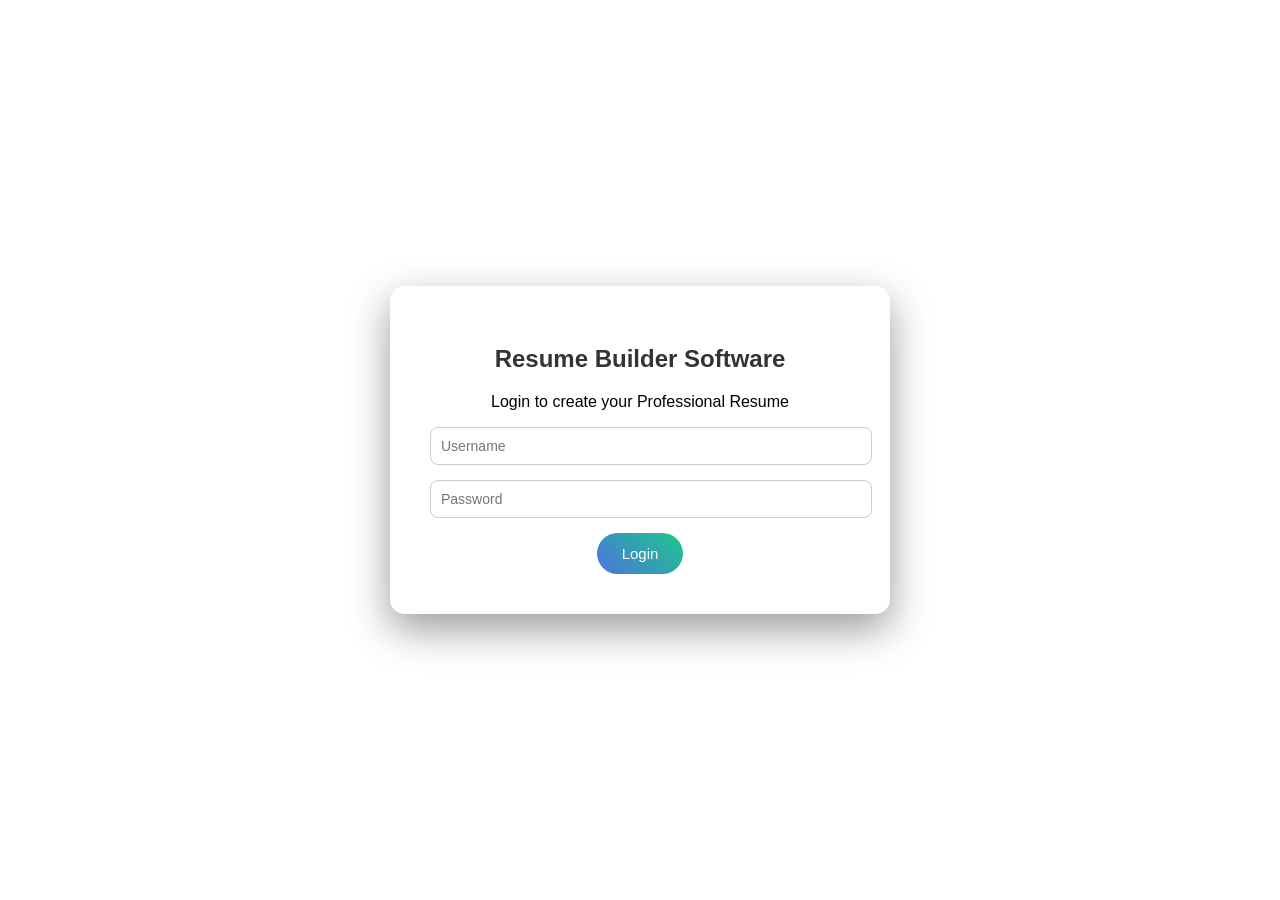
<file: index.html>
<!DOCTYPE html>
<html> 
<head> 
<title>Login - Resume Builder</title>
<link rel="stylesheet" href="style.css">
</head>
<body>

<div class="container">
    <h2>Resume Builder Software</h2>
    <p>Login to create your Professional Resume</p>

    <input type="text" id="username" placeholder="Username">
    <input type="password" id="password" placeholder="Password">

    <button onclick="login()">Login</button>
</div>

<script src="script.js"></script>

</body>

</html>
</file>
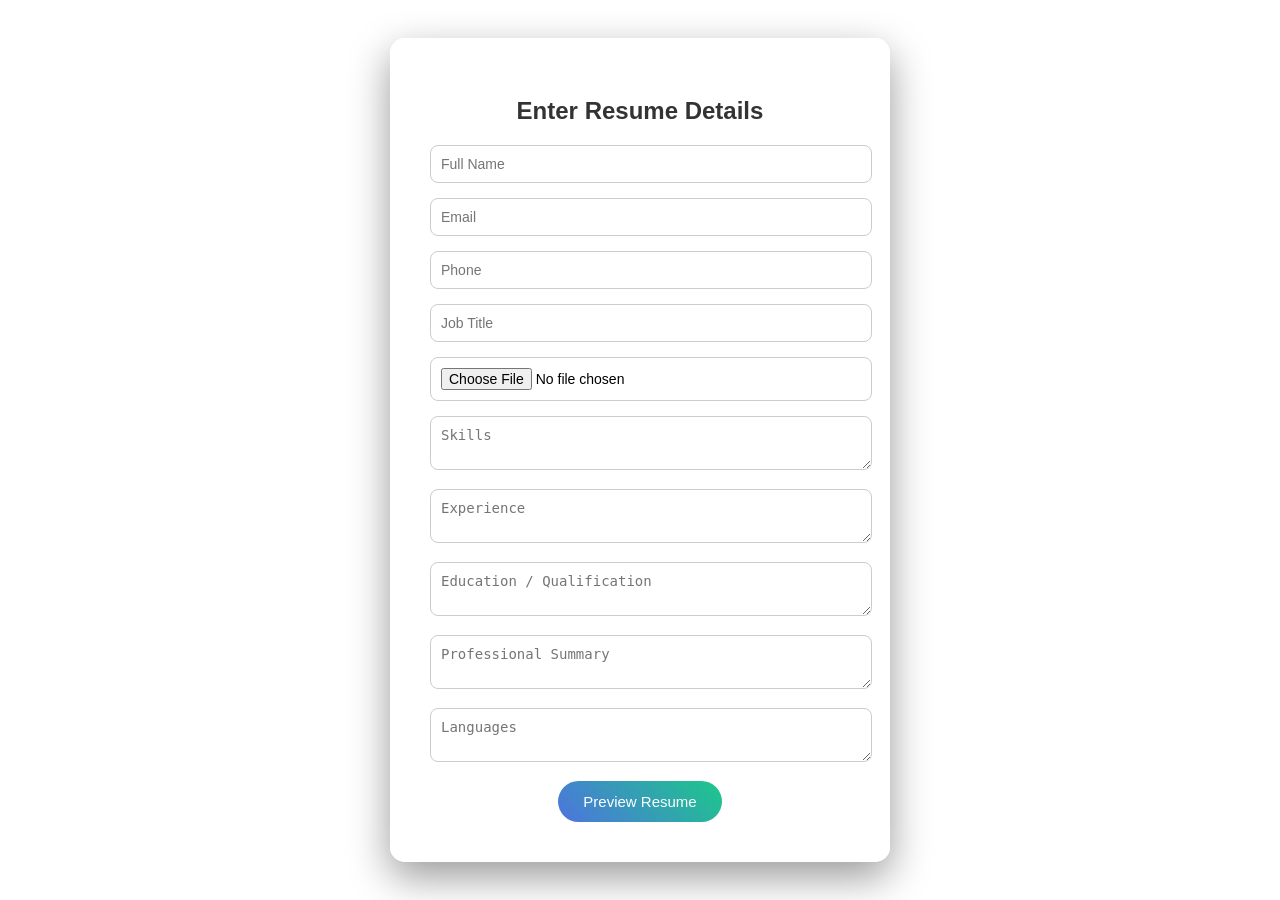
<file: form.html>
<!DOCTYPE html>
<html>
<head>
<title>Resume Details</title>
<link rel="stylesheet" href="style.css">
</head>
<body>

<div class="container">
<h2>Enter Resume Details</h2>

<input id="name" placeholder="Full Name">
<input id="email" placeholder="Email">
<input id="phone" placeholder="Phone">
<input id="job" placeholder="Job Title">
<input type="file" id="photo">

<textarea id="skills" placeholder="Skills"></textarea>
<textarea id="experience" placeholder="Experience"></textarea>
<textarea id="education" placeholder="Education / Qualification"></textarea>
<textarea id="summary" placeholder="Professional Summary"></textarea>
<textarea id="languages" placeholder="Languages"></textarea>

<button onclick="saveData()">Preview Resume</button>
</div>

<script src="script.js"></script>

</body>
</html>
</file>
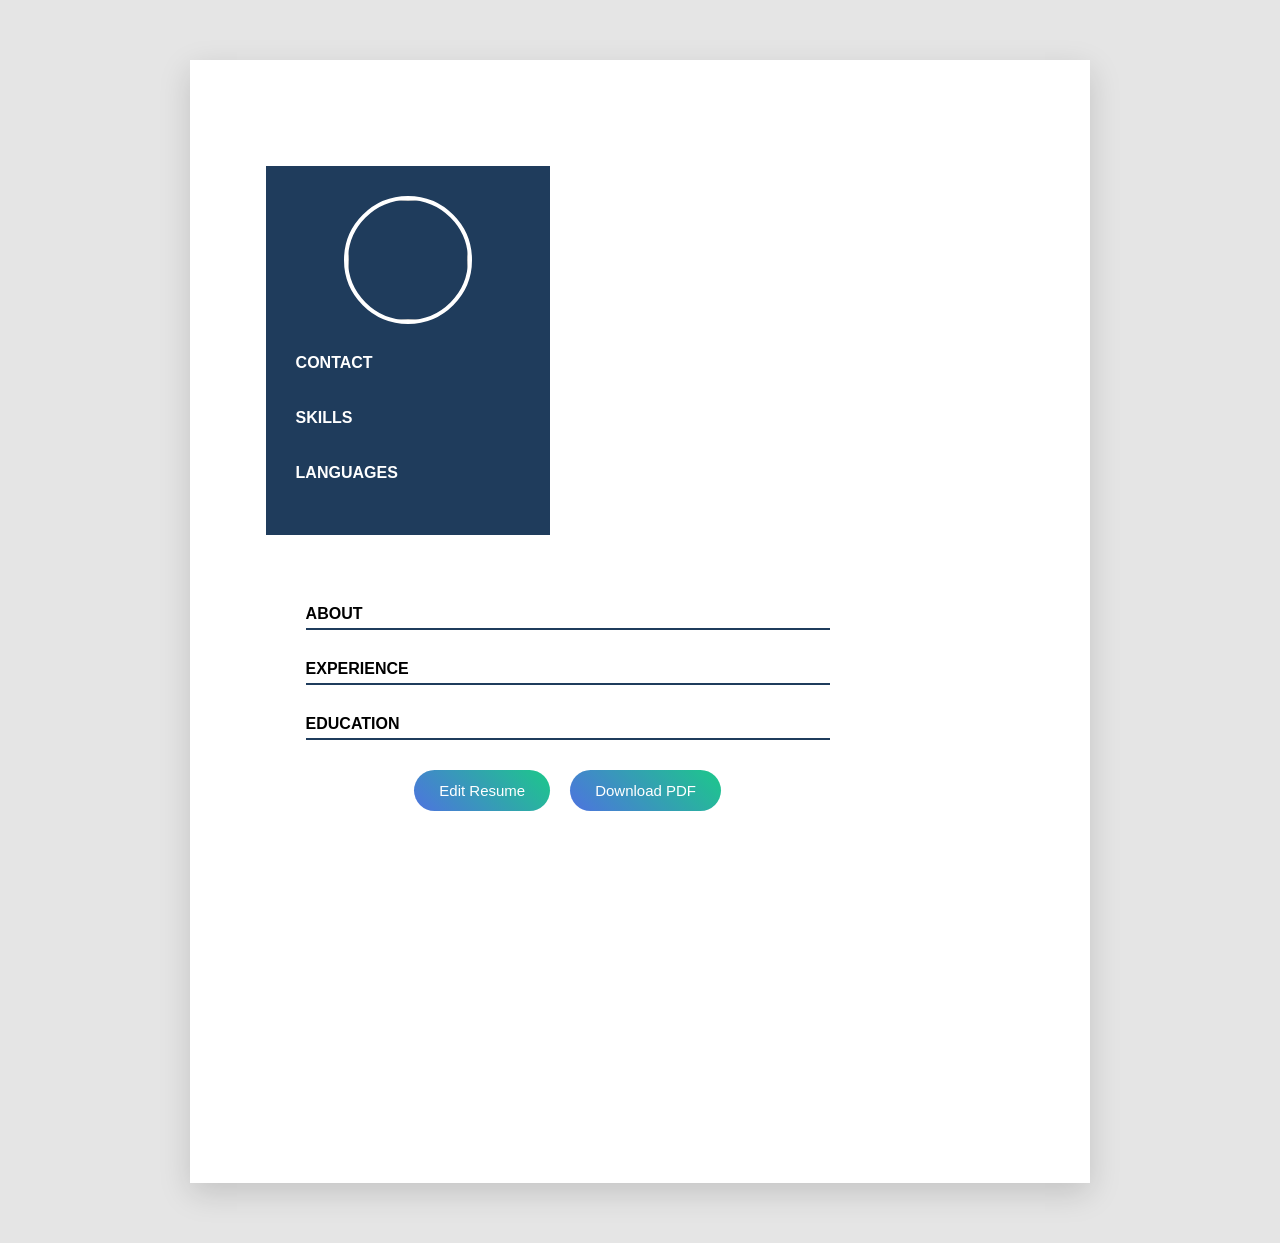
<file: preview.html>
<!DOCTYPE html>
<html>
<head>
<title>Resume Preview</title>
<link rel="stylesheet" href="style.css">
</head>
<body class="preview-page">

<div id="resume" class="resume-wrapper">
    
    <div class="sidebar section">
        <img id="profileImage" class="profile-photo">

        <div class="section">
            <h3>Contact</h3>
            <p id="pemail"></p>
            <p id="pphone"></p>
        </div>

        <div class="section">
            <h3>Skills</h3>
            <p id="pskills"></p>
        </div>

        <div class="section">
            <h3>Languages</h3>
            <p id="planguages"></p>
        </div>
    </div>
    
    <div class="main-content">
        
        <div class="template3-header">
            <h1 id="pname"></h1>
            <p class="t3-job" id="pjob"></p>
        </div>

        <div class="section">
            <h3>About</h3>
            <p id="psummary"></p>
        </div>
        
        <div class="section">
            <h3>Experience</h3>
            <p id="pexperience"></p>
        </div>
        
        <div class="section">
            <h3>Education</h3>
            <p id="peducation"></p>
        </div>

        <div class="button-section">
            <button class="edit-btn" onclick="editResume()">Edit Resume</button>
            <button class="download-btn" onclick="downloadPDF()">Download PDF</button>
        </div>

    </div>

</div>

<script src="script.js"></script>
</body>
</html>
</file>
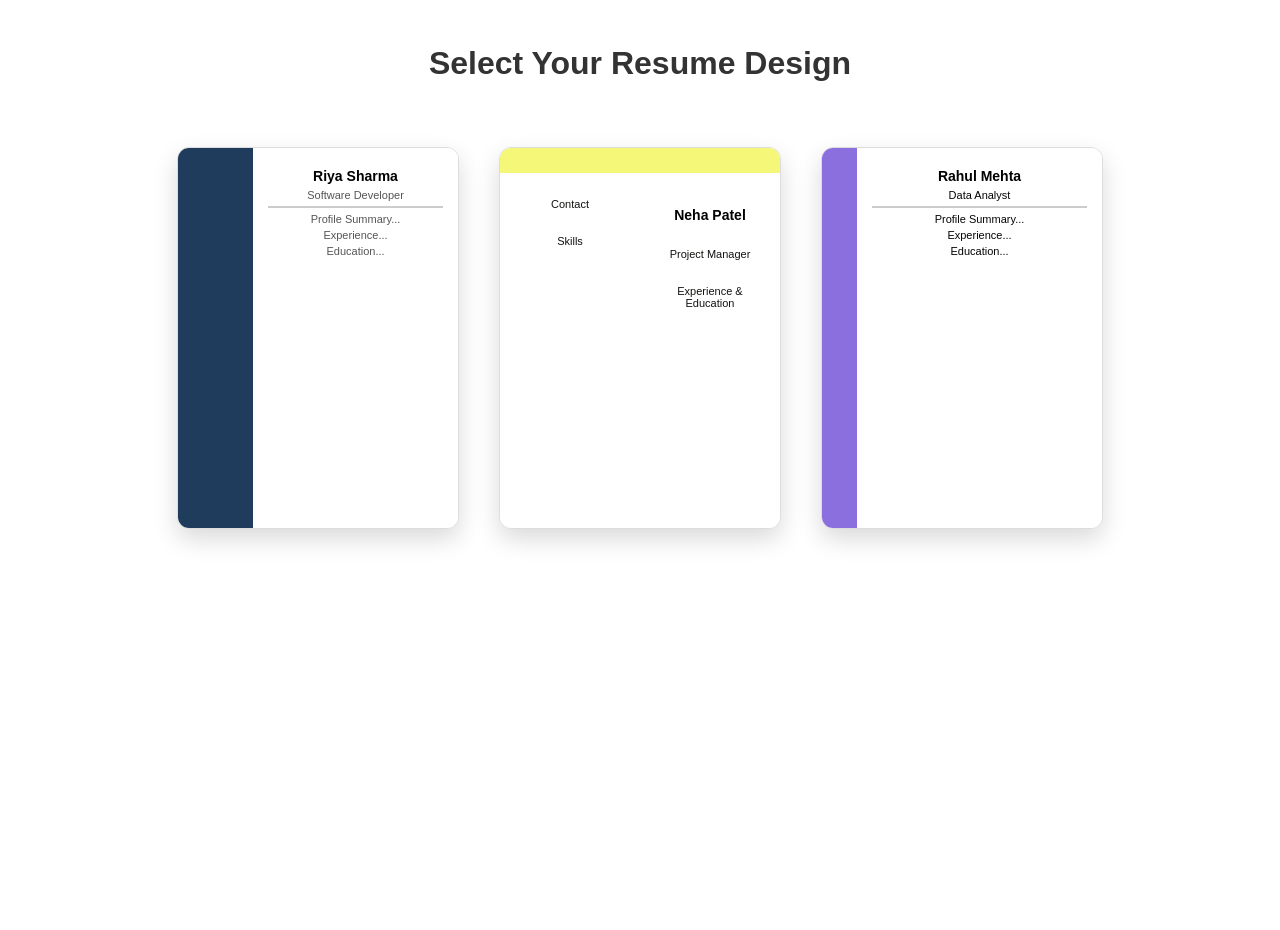
<file: templates.html>
<!DOCTYPE html>
<html>
<head>
<title>Select Template</title>
<link rel="stylesheet" href="style.css">
</head>
<body class="template-page">

<h1 class="template-title">Select Your Resume Design</h1>

<div class="template-container">

    <!-- TEMPLATE 1 CORPORATE -->
     <div class="template-option" onclick="selectTemplate('template1')">
        <div class="template1-preview">
            <div class="t1-sidebar"></div>
            <div class="t1-main">
                <h3>Riya Sharma</h3>
                <p>Software Developer</p>
                <div class="line"></div>
                <p>Profile Summary...</p>
                <p>Experience...</p>
                <p>Education...</p>
            </div>
        </div>
    </div>

    <!-- TEMPLATE 3 ELEGANT MINIMAL -->
    <div class="template-option" onclick="selectTemplate('template3')">
        <div class="template3-preview">
            <div class="t3-topbar"></div>
            <div class="t3-columns">
                <div class="col">
                    <p style="padding:10px;">Contact</p>
                    <p style="padding:10px;">Skills</p>
                </div>
                <div class="col">
                    <h3 style="padding:10px;">Neha Patel</h3>
                    <p style="padding:10px;">Project Manager</p>
                    <p style="padding:10px;">Experience & Education</p>
                </div>
            </div>
        </div>
    </div>
    <!-- TEMPLATE 4 MODERN ELEGANT -->
     <div class="template-option" onclick="selectTemplate('template4')">
        <div class="template4-preview">
            <div class="t4-bar"></div>
            <div class="t4-content">
                <h3>Rahul Mehta</h3>
                <p>Data Analyst</p>
                <div class="line"></div>
                <p>Profile Summary...</p>
                <p>Experience...</p>
                <p>Education...</p>
            </div>
        </div>
    </div>

</div>

<script src="script.js"></script>
</body>
</html>
</file>
<file: style.css>
/* ===================================================== */
/* ================= GLOBAL STYLING ==================== */
/* ===================================================== */

body {
    font-family: 'Poppins', sans-serif;
    margin: 0;
    padding: 0;
    background: url("https://images.unsplash.com/photo-1586281380349-632531db7ed4") no-repeat center center/cover;
    display: flex;
    justify-content: center;
    align-items: center;
    min-height: 100vh;
    position: relative;
}



/* ===================================================== */
/* ================= FORM CARD ========================= */
/* ===================================================== */

.container, .resume-card {
    background: rgba(255, 255, 255, 0.95);
    padding: 40px;
    width: 420px;
    border-radius: 15px;
    box-shadow: 0 15px 40px rgba(0,0,0,0.4);
    text-align: center;
}

h1, h2 {
    color: #333;
    margin-bottom: 20px;
}

/* Inputs */
input, textarea {
    width: 100%;
    padding: 10px;
    margin-bottom: 15px;
    border-radius: 8px;
    border: 1px solid #ccc;
    font-size: 14px;
}

input:focus, textarea:focus {
    border-color: #4e73df;
    outline: none;
    box-shadow: 0 0 5px rgba(78,115,223,0.5);
}

/* Buttons */
button {
    background: linear-gradient(45deg, #4e73df, #1cc88a);
    color: white;
    padding: 12px 25px;
    border: none;
    border-radius: 30px;
    font-size: 15px;
    cursor: pointer;
    transition: 0.3s;
}

button:hover {
    transform: scale(1.1);
    box-shadow: 0 5px 20px rgba(0,0,0,0.3);
}


/* ===================================================== */
/* ================= RESUME WRAPPER ==================== */
/* ===================================================== */

body.preview-page{
    display:block;
    background:#f4f6fa;
}
body.preview-page{
    background:#e5e5e5;
    padding:20px 0;
}

/* ================= A4 RESUME STYLE ================= */
.resume-wrapper{
    width:210mm;
    min-height:297mm;
    margin:20px auto;
    background:white;
    box-shadow:0 0 10px rgba(0,0,0,0.15);
    padding:20mm;
    box-sizing:border-box;
}

/* Sidebar */
.sidebar{
    width:30%;
    background:#1f3c5c;
    color:white;
    padding:30px;
}

.sidebar h3{
    margin-top:25px;
    border-bottom:1px solid rgba(255,255,255,0.3);
    padding-bottom:5px;
    text-transform:uppercase;
    font-size:14px;
}

.sidebar p{
    font-size:13px;
    line-height:1.6;
}

/* Profile Photo */
.profile-photo{
    width:120px;
    height:120px;
    border-radius:50%;
    object-fit:cover;
    display:block;
    margin:0 auto 20px;
    border:4px solid white;
}

/* Main Content */
.main-content{
    width:70%;
    padding:40px;
}

.main-content h1{
    margin:0;
    font-size:32px;
}

.main-content h2{
    margin-top:5px;
    color:gray;
    font-weight:normal;
}

.section{
    margin-top:30px;
}

.section h3{
    font-size:16px;
    border-bottom:2px solid #1f3c5c;
    padding-bottom:5px;
    text-transform:uppercase;
}

.section p{
    font-size:14px;
    line-height:1.7;
}

/* Buttons Center */
.button-section{
    display:flex;
    justify-content:center;
    gap:20px;
    margin:30px 0;
}


/* ===================================================== */
/* ================= TEMPLATE SELECTION PAGE =========== */
/* ===================================================== */

.templates-container{
    display:flex;
    justify-content:center;
    gap:40px;
    margin-top:50px;
    flex-wrap:wrap;
}

.template-option{
    background:#d59444;   /* Important */
    width:280px;
    height:380px;
    border-radius:12px;
    box-shadow:0 10px 25px rgba(0,0,0,0.15);
    cursor:pointer;
    overflow:hidden;
    transition:0.3s ease;
    border:1px solid #b05858;
}

.template-option:hover{
    transform:translateY(-8px);
    box-shadow:0 15px 35px rgba(0,0,0,0.25);
}


/* ================= TEMPLATE 1 PREVIEW ================= */

.template1-preview{
    display:flex;
    height:100%;
    background:white;   /* Important */
}

.template1-preview .left{
    width:30%;
    background:#1f3c5c;
}

.template1-preview .right{
    width:70%;
    padding:15px;
}

.template1-preview h3{
    margin:5px 0;
    font-size:14px;
}

.template1-preview p{
    font-size:11px;
    margin:4px 0;
    color:#555;
}

/* ================= TEMPLATE 3 PREVIEW ================= */

.template3-preview{
    display:grid;
    grid-template-columns: 35% 65%;
    height:100%;
    background:white;
}

.template3-preview .left{
    background:#555;
    padding:45px;
    width:30%
}

.template3-preview .right{
    padding:30px;
}

.template3-preview p{
    font-size:11px;
    margin:4px 0;
    color:#555;
}

.template3-preview h3{
    font-size:14px;
    margin-bottom:5px;
}


/* ===================================================== */
/* ================= REAL RESUME TEMPLATES ============= */
/* ===================================================== */

/* Base Resume Wrapper (IMPORTANT FIX) */
.resume-wrapper{
    width:900px;
    margin:40px auto;
    background:white;
    box-shadow:0 10px 30px rgba(0,0,0,0.15);
}


/* ================= TEMPLATE 1 - Corporate ================= */

.template1{
    display:flex;
}

.template1 .sidebar{
    width:30%;
    background:#1f3c5c;
    color:white;
}

.template1 .main-content{
    width:70%;
}


/* ================= TEMPLATE 3 - Elegant Two Column ================= */
.template3{
    display:grid;
    grid-template-columns: 35% 65%;
}
.template3 .sidebar{
    background:#f4f778;
    color:#050505;
    padding:60px;
}
.t3-topbar{
    height:25px;
    background:#f4f778;
}

.template3 .main-content{
    padding:40px;
}

/* ===================================================== */
/* ================= PRINT SETTINGS ===================== */
/* ===================================================== */

@media print {

    @page{
        size: A4;
        margin: 0;
    }

    html, body{
        margin: 0;
        padding: 0;
        background: white;
        height: auto;
    }

    .resume-wrapper{
        width: 190mm;          /* 🔥 reduced from 210mm */
        margin: 0 auto;
        padding: 10mm;         /* 🔥 reduced padding */
        box-shadow: none;
        page-break-after: avoid;
    }

    .button-section{
        display: none;
    }

    *{
        -webkit-print-color-adjust: exact !important;
        print-color-adjust: exact !important;
    }
}
/* ========================================= */
/* TEMPLATE SELECTION PAGE FIX */
/* ========================================= */

.template-container{
    display:flex;
    justify-content:center;
    gap:40px;
    margin-top:50px;
    flex-wrap:wrap;
}

.template-option{
    width:280px;
    height:380px;
    background:white;
    border-radius:12px;
    box-shadow:0 10px 25px rgba(0,0,0,0.15);
    cursor:pointer;
    overflow:hidden;
    transition:0.3s ease;
    border:1px solid #ddd;
}

.template-option:hover{
    transform:translateY(-8px);
    box-shadow:0 15px 35px rgba(0,0,0,0.25);
}


/* ================= TEMPLATE 1 PREVIEW ================= */

.template1-preview{
    display:flex;
    height:100%;
}

.t1-sidebar{
    width:30%;
    background:#1f3c5c;
}

.t1-main{
    width:70%;
    padding:15px;
}

.t1-main h3{
    font-size:14px;
    margin:5px 0;
}

.t1-main p{
    font-size:11px;
    margin:4px 0;
    color:#555555;
}

.line{
    height:2px;
    background:#ccc;
    margin:5px 0;
}


/* ================= TEMPLATE 3 PREVIEW ================= */

.template3-preview{
    display:flex;
    flex-direction:column;
    height:100%;
    background:white;
}

.t3-topbar{
    height:25px;
    background:#f4f778;
}

.t3-columns{
    display:flex;
    flex:1;
}

.t3-columns .col{
    width:50%;
    padding:10px;
}

.t3-columns p{
    font-size:11px;
    margin:5px 0;
    color:#121210;
}

.t3-columns h3{
    font-size:14px;
    margin-bottom:5px;
}
/* Fix Template Page Heading */
.template-page{
    text-align:center;
}

.template-title{
    font-size:32px;
    margin-top:40px;
    margin-bottom:20px;
    font-weight:bold;
}

/* ================= TEMPLATE 4 PREVIEW ================= */

.template4-preview{
    display:flex;
    height:100%;
    background:white;
}

.t4-bar{
    width:35px;
    background:linear-gradient(180deg,#8b6fde,#8b6fde);
}

.t4-content{
    padding:15px;
    flex:1;
}

.t4-content h3{
    font-size:14px;
    margin:5px 0;
}

.t4-content p{
    font-size:11px;
    margin:4px 0;
    color:#060506;
}
/* ===================================================== */
/* ================= TEMPLATE 4 ======================== */
/* ===================================================== */

.template4{
    display:flex;
    min-height:100%;
}

/* Sidebar */
.template4 .sidebar{
    width:25%;
    background:#8b6fde;
    color:#000;
}

/* Right content */
.template4 .main-content{
    width:75%;
}

.template4 .resume-wrapper::before{
    content:"";
    position:absolute;
    left:0;
    top:0;
    width:10px;   /* THIS controls accent bar width */
    height:100%;
    background:#8b6fde;
}

.template4 .sidebar{
    width:20%;
    background:linear-gradient(180deg,#8b6fde,#8b6fde);
    color:#090709;
    display:flex;
    justify-content:space-between;
    flex-wrap:wrap;
    border:none;
}

.template4 .main-content{
    width:100%;
}

.template4 .section h3{
    color:#030303;
    border-bottom:2px solid #8b6fde;
}
/* Fix Template Page Layout */
body.template-page{
    display:block;
    align-items:unset;
    justify-content:unset;
    padding-top:30px;
}
.template-title{
    font-size:32px;
    margin-top:0;
    margin-bottom:20px;
    text-align:center;
}
.template-title{
    position:sticky;
    top:0;
    background:white;
    padding:15px;
}
</file>
